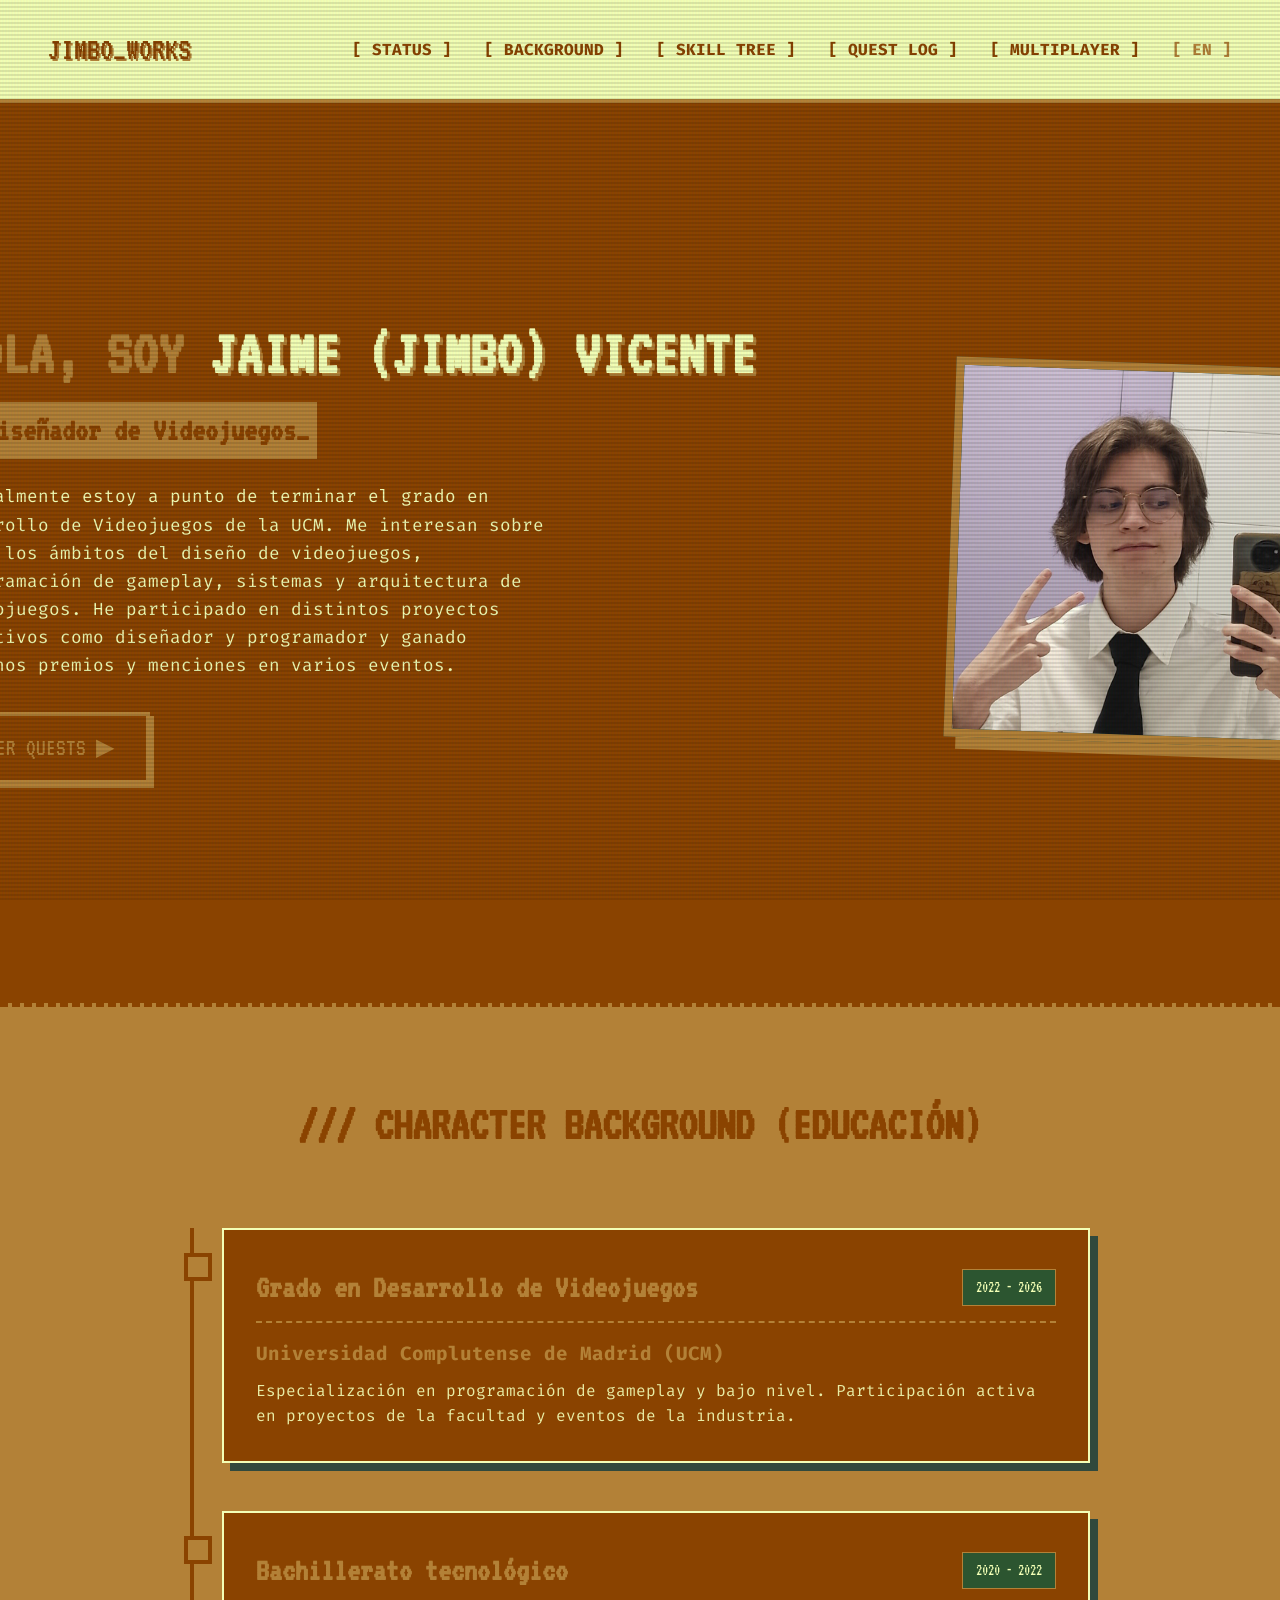
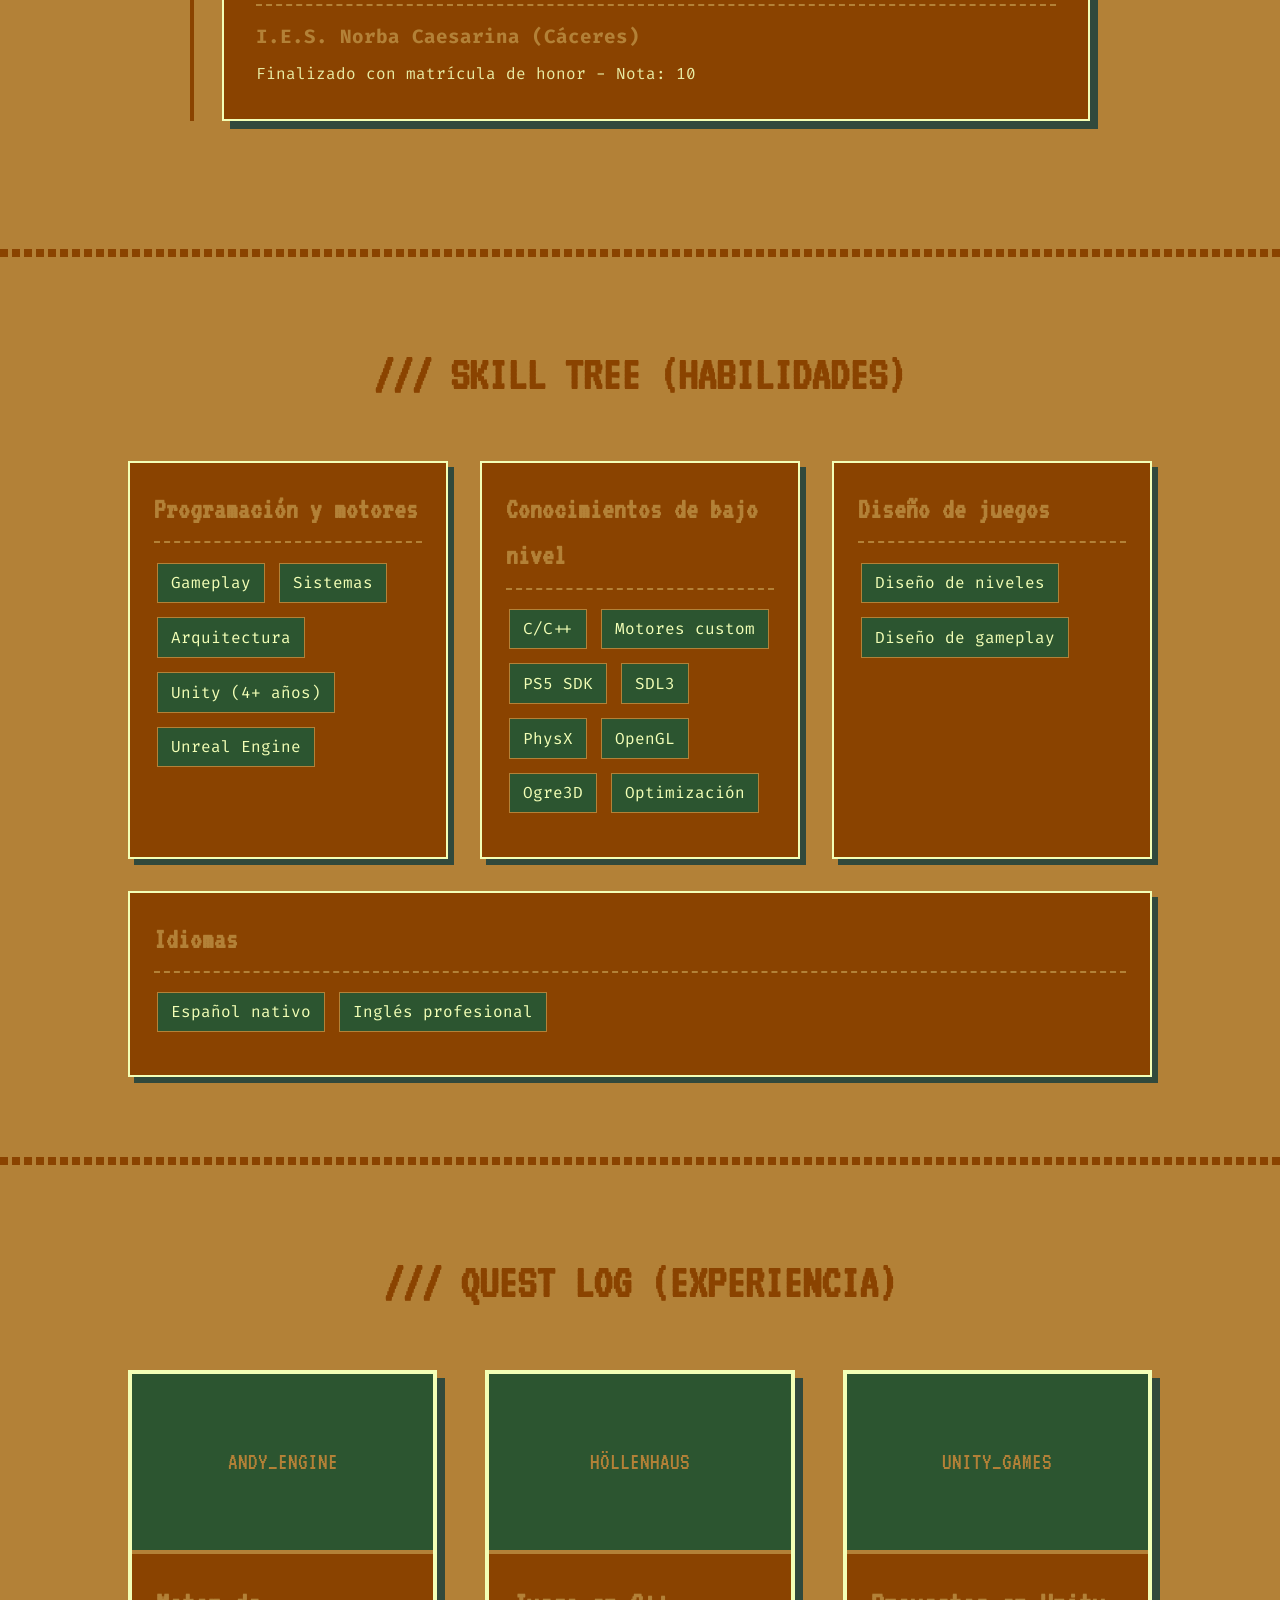
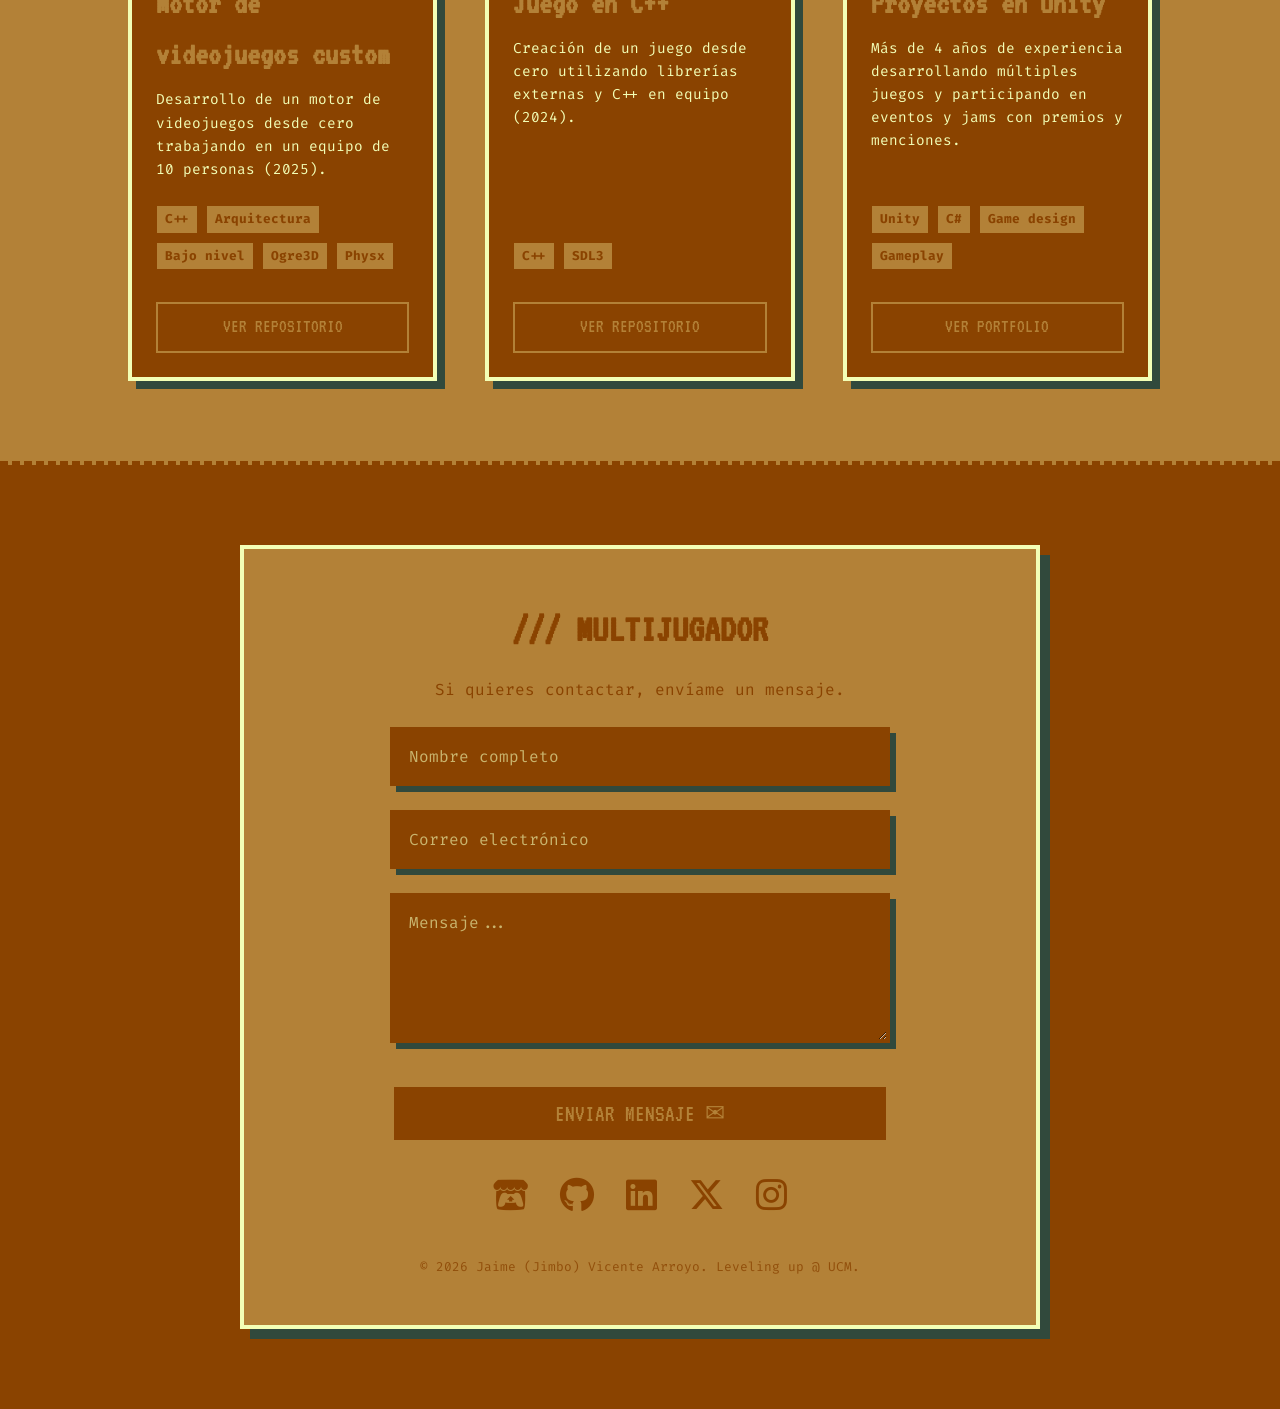
<file: index.html>
<!DOCTYPE html>
<html lang="es">
<head>
    <meta charset="UTF-8">
    <meta name="viewport" content="width=device-width, initial-scale=1.0">
    <title>Jaime (Jimbo) Vicente | Diseñador y Programador de Videojuegos</title>
    <link rel="stylesheet" href="styles/style.css">
    <link rel="stylesheet" href="https://cdnjs.cloudflare.com/ajax/libs/font-awesome/6.5.1/css/all.min.css">
    <link href="https://fonts.googleapis.com/css2?family=Fira+Code:wght@400;700&family=VT323&display=swap" rel="stylesheet">
</head>
<body>
    <div class="scanlines"></div>

    <nav class="game-nav">
        <div class="logo">JIMBO_WORKS</div>
        <ul class="nav-links">
            <li><a href="#about">[ STATUS ]</a></li>
            <li><a href="#education">[ BACKGROUND ]</a></li>
            <li><a href="#skills">[ SKILL TREE ]</a></li>
            <li><a href="#projects">[ QUEST LOG ]</a></li>
            <li><a href="#contact">[ MULTIPLAYER ]</a></li>
            <li><a href="index-en.html" style="color: var(--gold);">[ EN ]</a></li>
        </ul>
    </nav>

    <header class="hero" id="about">
        <div class="hero-content">
            <h1 class="glitch-text">HOLA, SOY <span class="highlight">JAIME (JIMBO) VICENTE</span></h1>
            <h2 class="typewriter-text" id="typewriter"></h2>
            <p>
                Actualmente estoy a punto de terminar el grado en
                Desarollo de Videojuegos de la UCM. Me interesan
                sobre todo los ámbitos del diseño de videojuegos,
                programación de gameplay, sistemas y arquitectura de videojuegos. 
                He participado en distintos proyectos creativos como diseñador y
                programador y ganado algunos premios y menciones en varios eventos.
            </p>
            <a href="#projects" class="btn-primary">VER QUESTS <span>▶</span></a>
        </div>
        <div class="hero-avatar">
            <div class="avatar-placeholder">
                <img src="img/perfil.jpg" alt="Jaime Vicente" style="width: 100%; height: 100%; object-fit: cover;">
            </div>
        </div>
    </header>

    <section id="education" class="education-section hidden">
        <h2 class="section-title">/// CHARACTER BACKGROUND (EDUCACIÓN)</h2>
        
        <div class="education-container">
            <div class="edu-item">
                <div class="edu-card">
                    <div class="edu-header">
                        <h3>Grado en Desarrollo de Videojuegos</h3>
                        <span class="edu-date">2022 - 2026</span>
                    </div>
                    <p class="institution">Universidad Complutense de Madrid (UCM)</p>
                    <p class="edu-desc">Especialización en programación de gameplay y bajo nivel. Participación activa en proyectos de la facultad y eventos de la industria.</p>
                </div>
            </div>

            <div class="edu-item">
                <div class="edu-card">
                    <div class="edu-header">
                        <h3>Bachillerato tecnológico</h3>
                        <span class="edu-date">2020 - 2022</span>
                    </div>
                    <p class="institution">I.E.S. Norba Caesarina (Cáceres)</p>
                    <p class="edu-desc">Finalizado con matrícula de honor - Nota: 10</p>
                </div>
            </div>
        </div>
    </section>

    <section id="skills" class="skills-section">
        <h2 class="section-title">/// SKILL TREE (HABILIDADES)</h2>
        <div class="skills-container hidden">
            <div class="skill-category">
                <h3>Programación y motores</h3>
                <div class="tags">
                    <span class="tag">Gameplay</span>
                    <span class="tag">Sistemas</span>
                    <span class="tag">Arquitectura</span>
                    <span class="tag">Unity (4+ años)</span>
                    <span class="tag">Unreal Engine</span>
                </div>
            </div>
            <div class="skill-category">
                <h3>Conocimientos de bajo nivel</h3>
                <div class="tags">
                    <span class="tag">C/C++</span>
                    <span class="tag">Motores custom</span>
                    <span class="tag">PS5 SDK</span>
                    <span class="tag">SDL3</span>
                    <span class="tag">PhysX</span>
                    <span class="tag">OpenGL</span>
                    <span class="tag">Ogre3D</span>
                    <span class="tag">Optimización</span>
                </div>
            </div>
            <div class="skill-category">
                <h3>Diseño de juegos</h3>
                <div class="tags">
                    <span class="tag">Diseño de niveles</span>
                    <span class="tag">Diseño de gameplay</span>
                </div>
            </div>
            <div class="skill-category">
                <h3>Idiomas</h3>
                <div class="tags">
                    <span class="tag">Español nativo</span>
                    <span class="tag">Inglés profesional</span>
                </div>
            </div>
        </div>
    </section>

    <section id="projects" class="quests-section">
        <h2 class="section-title">/// QUEST LOG (EXPERIENCIA)</h2>
        <div class="grid-container">
            
            <article class="project-card hidden">
                <div class="card-image">ANDY_ENGINE</div>
                <div class="card-info">
                    <h3>Motor de videojuegos custom</h3>
                    <p>Desarrollo de un motor de videojuegos desde cero trabajando en un equipo de 10 personas (2025).</p>
                    <div class="tags">
                        <span class="tag">C++</span>
                        <span class="tag">Arquitectura</span>
                        <span class="tag">Bajo nivel</span>
                        <span class="tag">Ogre3D</span>
                        <span class="tag">Physx</span>
                    </div>
                    <a href="https://github.com" class="btn-secondary" target="_blank" rel="noopener noreferrer">VER REPOSITORIO</a>
                </div>
            </article>

            <article class="project-card hidden">
                <div class="card-image">HÖLLENHAUS</div>
                <div class="card-info">
                    <h3>Juego en C++</h3>
                    <p>Creación de un juego desde cero utilizando librerías externas y C++ en equipo (2024).</p>
                    <div class="tags">
                        <span class="tag">C++</span>
                        <span class="tag">SDL3</span>
                    </div>
                    <a href="https://github.com/UCM-FDI-DISIA/LoreIpsum" class="btn-secondary" target="_blank" rel="noopener noreferrer">VER REPOSITORIO</a>
                </div>
            </article>

            <article class="project-card hidden">
                <div class="card-image">UNITY_GAMES</div>
                <div class="card-info">
                    <h3>Proyectos en Unity</h3>
                    <p>Más de 4 años de experiencia desarrollando múltiples juegos y participando en eventos y jams con premios y menciones.</p>
                    <div class="tags">
                        <span class="tag">Unity</span>
                        <span class="tag">C#</span>
                        <span class="tag">Game design</span>
                        <span class="tag">Gameplay</span>
                    </div>
                    <a href="https://itsjimbo.itch.io" class="btn-secondary" target="_blank" rel="noopener noreferrer">VER PORTFOLIO</a>
                </div>
            </article>

        </div>
    </section>

    <footer id="contact" class="footer-section">
        <div class="footer-box">
            <h2>/// MULTIJUGADOR</h2>
            <p>Si quieres contactar, envíame un mensaje.</p>
            <form id="my-form" action="https://formspree.io/f/mlgagaqd" method="POST" class="contact-form">
                <input type="text" name="name" placeholder="Nombre completo" required>
                <input type="email" name="email" placeholder="Correo electrónico" required>
                <textarea name="message" placeholder="Mensaje..." required></textarea>
                <button type="submit" class="btn-primary">ENVIAR MENSAJE ✉</button>
            </form>
            <div id="status" class="status-msg"></div>
            <div class="social-links">
                <a href="https://itsjimbo.itch.io" target="_blank" rel="noopener noreferrer" title="Itch.io">
                    <i class="fa-brands fa-itch-io"></i>
                </a>
                <a href="https://github.com/itsJ1mbo" target="_blank" rel="noopener noreferrer" title="GitHub">
                    <i class="fa-brands fa-github"></i>
                </a>
                <a href="https://linkedin.com/in/jaime-vicente-arroyo" target="_blank" rel="noopener noreferrer" title="LinkedIn">
                    <i class="fa-brands fa-linkedin"></i>
                </a>
                <a href="https://twitter.com/jimbi04" target="_blank" rel="noopener noreferrer" title="Twitter">
                    <i class="fa-brands fa-x-twitter"></i>
                </a>
                <a href="https://www.instagram.com/j1mbooooo" target="_blank" rel="noopener noreferrer" title="Instagram">
                    <i class="fa-brands fa-instagram"></i>
                </a>
            </div>
            <p class="copyright">© 2026 Jaime (Jimbo) Vicente Arroyo. Leveling up @ UCM.</p>
        </div>
    </footer>

    <script src="styles/main.js"></script>
</body>
</html>
</file>
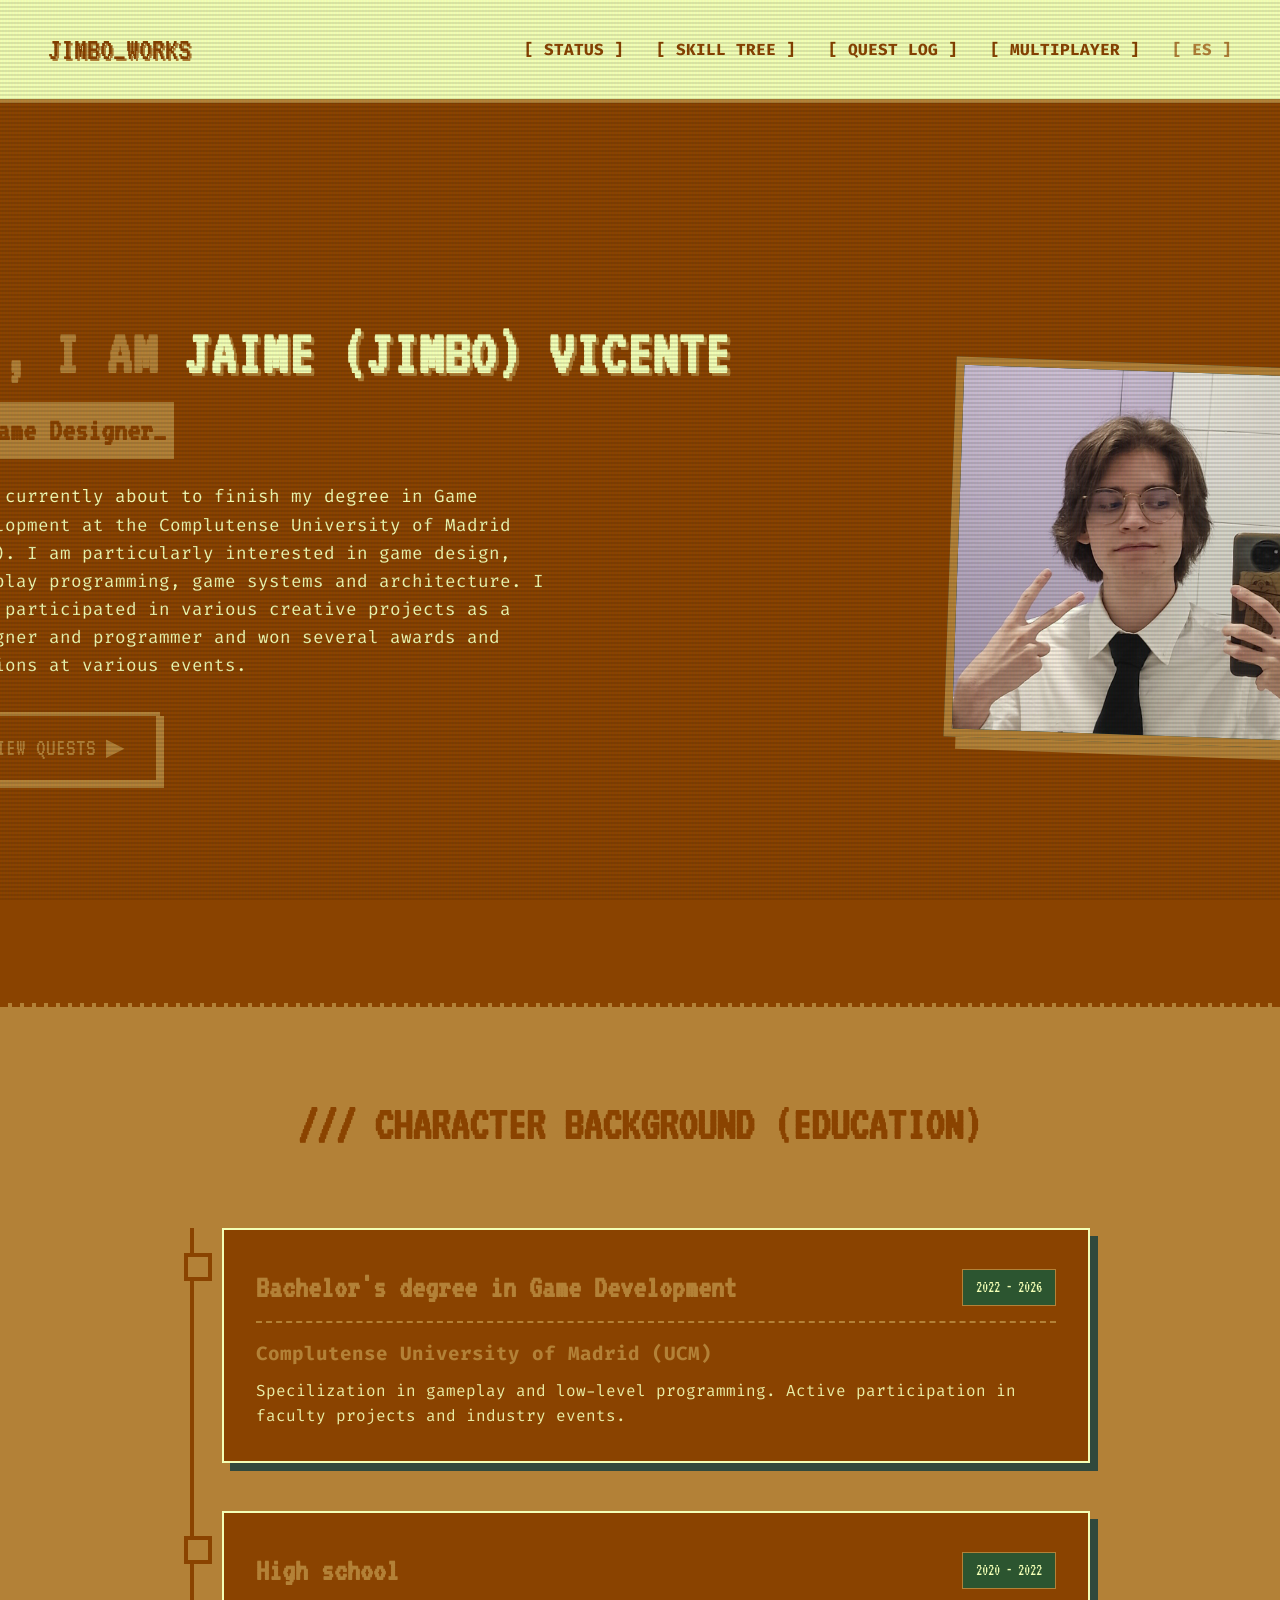
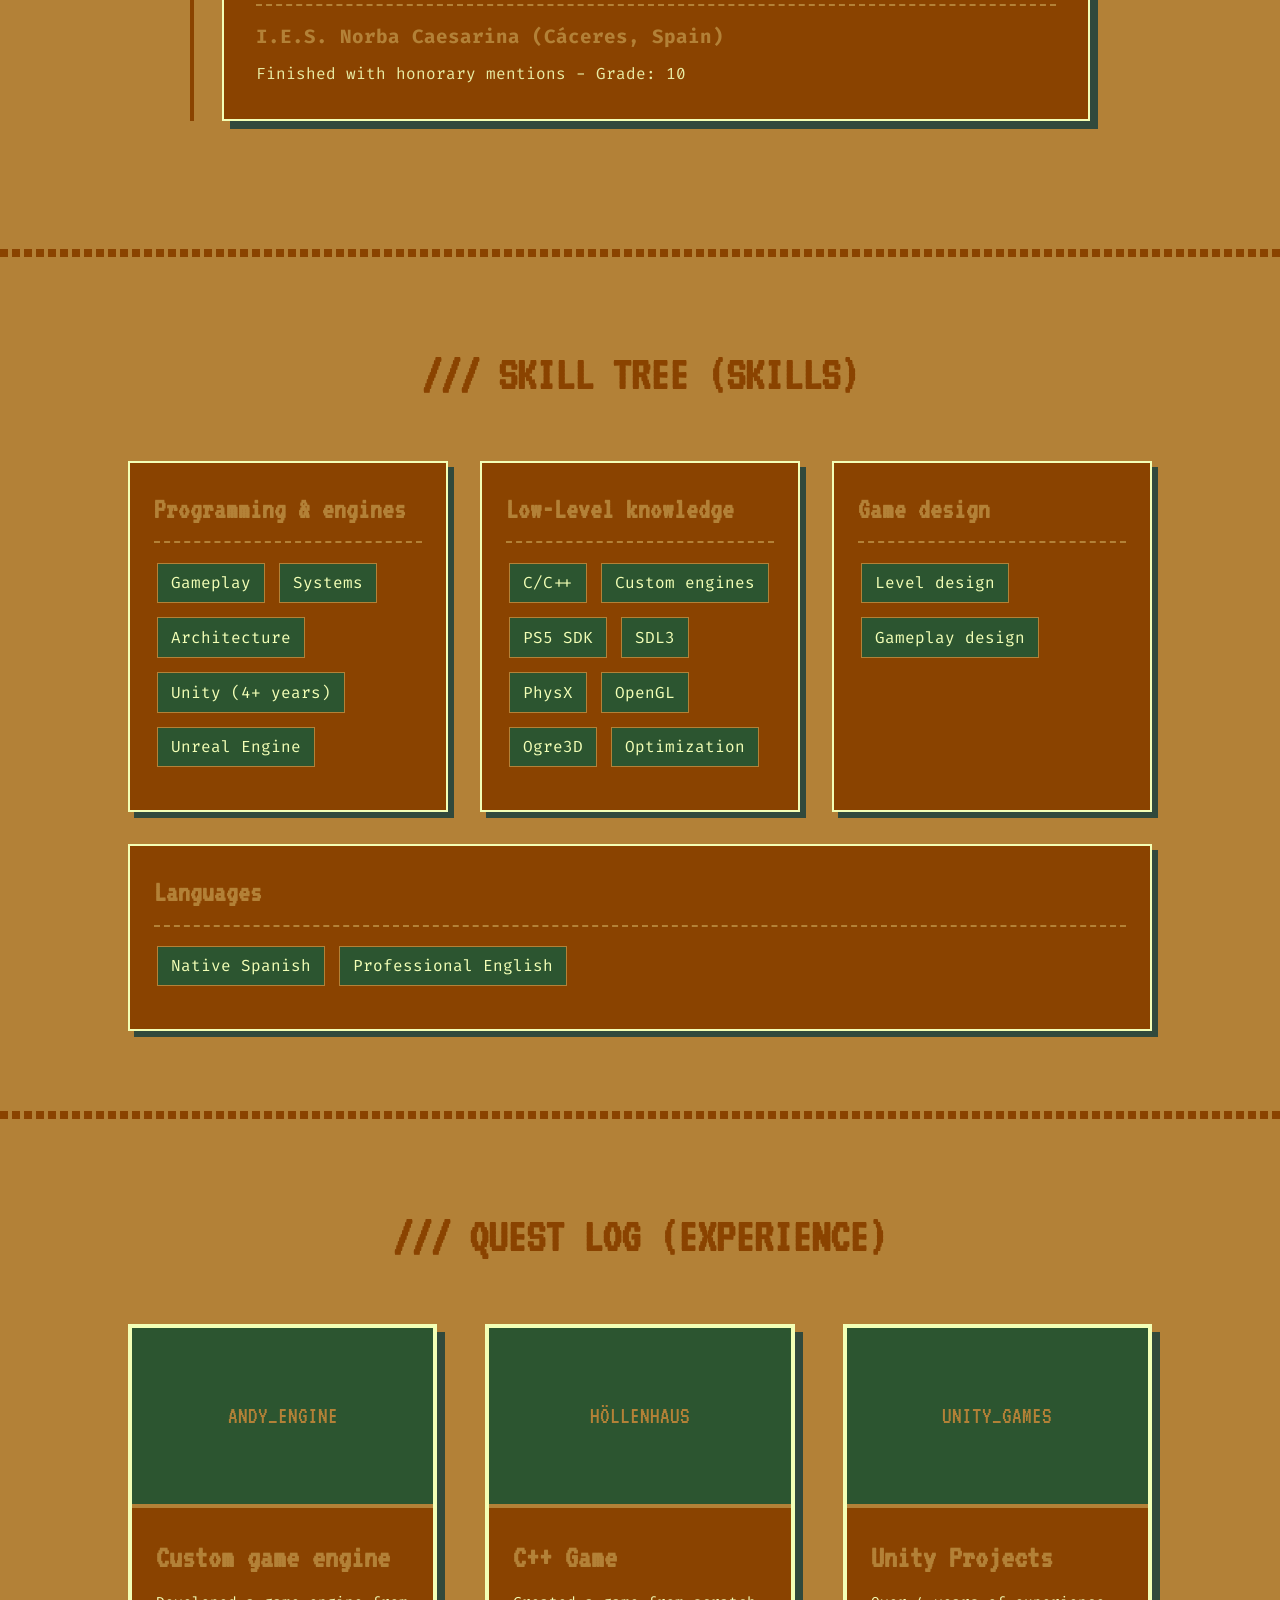
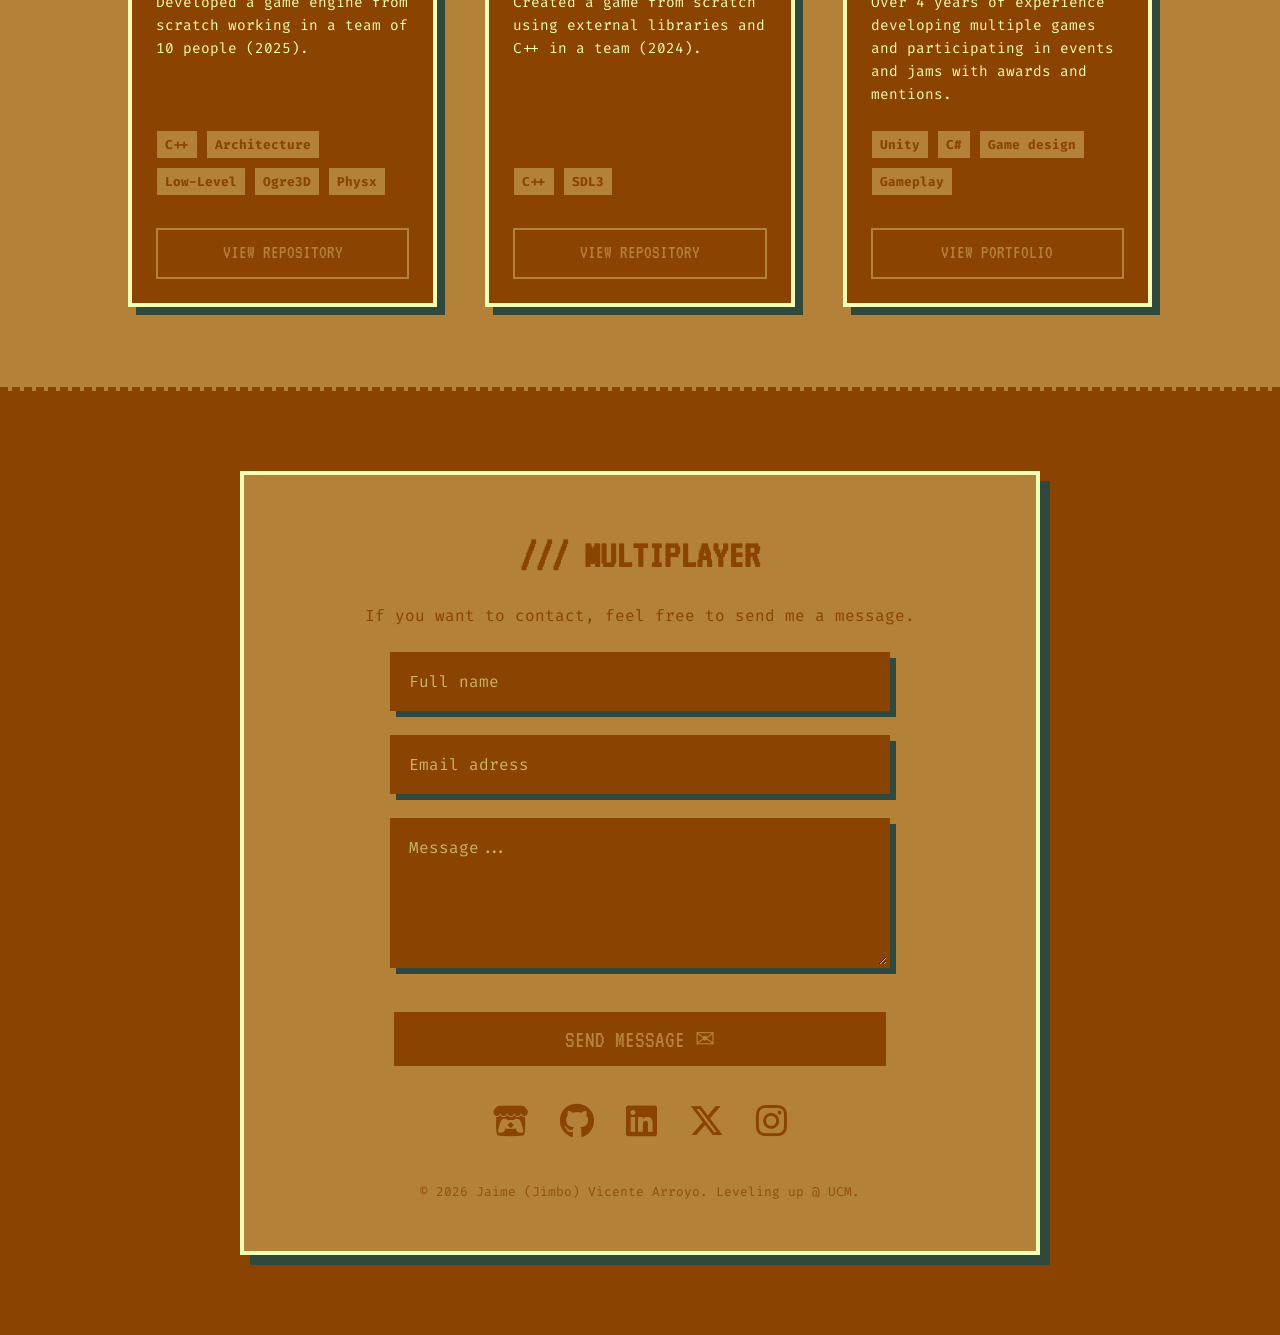
<file: index-en.html>
<!DOCTYPE html>
<html lang="en">
<head>
    <meta charset="UTF-8">
    <meta name="viewport" content="width=device-width, initial-scale=1.0">
    <title>Jaime (Jimbo) Vicente | Game Designer and Programmer</title>
    <link rel="stylesheet" href="styles/style.css">
    <link rel="stylesheet" href="https://cdnjs.cloudflare.com/ajax/libs/font-awesome/6.5.1/css/all.min.css">
    <link href="https://fonts.googleapis.com/css2?family=Fira+Code:wght@400;700&family=VT323&display=swap" rel="stylesheet">
</head>
<body>
    <div class="scanlines"></div>

    <nav class="game-nav">
        <div class="logo">JIMBO_WORKS</div>
        <ul class="nav-links">
            <li><a href="#about">[ STATUS ]</a></li>
            <li><a href="#skills">[ SKILL TREE ]</a></li>
            <li><a href="#projects">[ QUEST LOG ]</a></li>
            <li><a href="#contact">[ MULTIPLAYER ]</a></li>
            <li><a href="index.html" style="color: var(--gold);">[ ES ]</a></li>
        </ul>
    </nav>

    <header class="hero" id="about">
        <div class="hero-content">
            <h1 class="glitch-text">HI, I AM <span class="highlight">JAIME (JIMBO) VICENTE</span></h1>
            <h2 class="typewriter-text" id="typewriter"></h2>
            <p>I am currently about to finish my degree in Game Development at the Complutense University of Madrid (UCM). I am particularly interested in game design, gameplay programming, game systems and architecture. I have participated in various creative projects as a designer and programmer and won several awards and mentions at various events.</p>
            <a href="#projects" class="btn-primary">VIEW QUESTS <span>▶</span></a>
        </div>
        <div class="hero-avatar">
            <div class="avatar-placeholder">
                <img src="img/perfil.jpg" alt="Jaime Vicente" style="width: 100%; height: 100%; object-fit: cover;">
            </div>
        </div>
    </header>

    <section id="education" class="education-section hidden">
        <h2 class="section-title">/// CHARACTER BACKGROUND (EDUCATION)</h2>
        
        <div class="education-container">
            <div class="edu-item">
                <div class="edu-card">
                    <div class="edu-header">
                        <h3>Bachelor's degree in Game Development</h3>
                        <span class="edu-date">2022 - 2026</span>
                    </div>
                    <p class="institution">Complutense University of Madrid (UCM)</p>
                    <p class="edu-desc">Specilization in gameplay and low-level programming. Active participation in faculty projects and industry events.</p>
                </div>
            </div>

            <div class="edu-item">
                <div class="edu-card">
                    <div class="edu-header">
                        <h3>High school</h3>
                        <span class="edu-date">2020 - 2022</span>
                    </div>
                    <p class="institution">I.E.S. Norba Caesarina (Cáceres, Spain)</p>
                    <p class="edu-desc">Finished with honorary mentions - Grade: 10</p>
                </div>
            </div>
        </div>
    </section>

    <section id="skills" class="skills-section">
        <h2 class="section-title">/// SKILL TREE (SKILLS)</h2>
        <div class="skills-container hidden">
            <div class="skill-category">
                <h3>Programming & engines</h3>
                <div class="tags">
                    <span class="tag">Gameplay</span>
                    <span class="tag">Systems</span>
                    <span class="tag">Architecture</span>
                    <span class="tag">Unity (4+ years)</span>
                    <span class="tag">Unreal Engine</span>
                </div>
            </div>
            <div class="skill-category">
                <h3>Low-Level knowledge</h3>
                <div class="tags">
                    <span class="tag">C/C++</span>
                    <span class="tag">Custom engines</span>
                    <span class="tag">PS5 SDK</span>
                    <span class="tag">SDL3</span>
                    <span class="tag">PhysX</span>
                    <span class="tag">OpenGL</span>
                    <span class="tag">Ogre3D</span>
                    <span class="tag">Optimization</span>
                </div>
            </div>
            <div class="skill-category">
                <h3>Game design</h3>
                <div class="tags">
                    <span class="tag">Level design</span>
                    <span class="tag">Gameplay design</span>
                </div>
            </div>
            <div class="skill-category">
                <h3>Languages</h3>
                <div class="tags">
                    <span class="tag">Native Spanish</span>
                    <span class="tag">Professional English</span>
                </div>
            </div>
        </div>
    </section>

    <section id="projects" class="quests-section">
        <h2 class="section-title">/// QUEST LOG (EXPERIENCE)</h2>
        <div class="grid-container">
            
            <article class="project-card hidden">
                <div class="card-image">ANDY_ENGINE</div>
                <div class="card-info">
                    <h3>Custom game engine</h3>
                    <p>Developed a game engine from scratch working in a team of 10 people (2025).</p>
                    <div class="tags">
                        <span class="tag">C++</span>
                        <span class="tag">Architecture</span>
                        <span class="tag">Low-Level</span>
                        <span class="tag">Ogre3D</span>
                        <span class="tag">Physx</span>
                    </div>
                    <a href="https://github.com" class="btn-secondary" target="_blank" rel="noopener noreferrer">VIEW REPOSITORY</a>
                </div>
            </article>

            <article class="project-card hidden">
                <div class="card-image">HÖLLENHAUS</div>
                <div class="card-info">
                    <h3>C++ Game</h3>
                    <p>Created a game from scratch using external libraries and C++ in a team (2024).</p>
                    <div class="tags">
                        <span class="tag">C++</span>
                        <span class="tag">SDL3</span>
                    </div>
                    <a href="https://itch.io" class="btn-secondary" target="_blank" rel="noopener noreferrer">VIEW REPOSITORY</a>
                </div>
            </article>

            <article class="project-card hidden">
                <div class="card-image">UNITY_GAMES</div>
                <div class="card-info">
                    <h3>Unity Projects</h3>
                    <p>Over 4 years of experience developing multiple games and participating in events and jams with awards and mentions.</p>
                    <div class="tags">
                        <span class="tag">Unity</span>
                        <span class="tag">C#</span>
                        <span class="tag">Game design</span>
                        <span class="tag">Gameplay</span>
                    </div>
                    <a href="https://itsjimbo.itch.io" class="btn-secondary" target="_blank" rel="noopener noreferrer">VIEW PORTFOLIO</a>
                </div>
            </article>

        </div>
    </section>

    <footer id="contact" class="footer-section">
        <div class="footer-box">
            <h2>/// MULTIPLAYER</h2>
            <p>If you want to contact, feel free to send me a message.</p>
            <form id="my-form" action="https://formspree.io/f/mlgagaqd" method="POST" class="contact-form">
                <input type="text" name="name" placeholder="Full name" required>
                <input type="email" name="email" placeholder="Email adress" required>
                <textarea name="message" placeholder="Message..." required></textarea>
                <button type="submit" class="btn-primary">SEND MESSAGE ✉</button>
            </form>
            <div id="status" class="status-msg"></div>
            <div class="social-links">
                <a href="https://itsjimbo.itch.io" target="_blank" rel="noopener noreferrer" title="Itch.io">
                    <i class="fa-brands fa-itch-io"></i>
                </a>
                <a href="https://github.com/itsJ1mbo" target="_blank" rel="noopener noreferrer" title="GitHub">
                    <i class="fa-brands fa-github"></i>
                </a>
                <a href="https://linkedin.com/in/jaime-vicente-arroyo" target="_blank" rel="noopener noreferrer" title="LinkedIn">
                    <i class="fa-brands fa-linkedin"></i>
                </a>
                <a href="https://twitter.com/jimbi04" target="_blank" rel="noopener noreferrer" title="Twitter">
                    <i class="fa-brands fa-x-twitter"></i>
                </a>
                <a href="https://www.instagram.com/j1mbooooo" target="_blank" rel="noopener noreferrer" title="Instagram">
                    <i class="fa-brands fa-instagram"></i>
                </a>
            </div>
            <p class="copyright">© 2026 Jaime (Jimbo) Vicente Arroyo. Leveling up @ UCM.</p>
        </div>
    </footer>

    <script src="styles/main.js"></script>
</body>
</html>
</file>
<file: styles/style.css>
/* PALETA DE COLORES Y VARIABLES */
:root {
    --gold: #b38137;
    --brown-dark: #8A4300;
    --cream: #f3ffb6;
    --green-mid: #2c5530;
    --green-dark: #31493c;
    
    --font-heading: 'VT323', monospace;
    --font-text: 'Fira Code', monospace;
}

/* RESET Y BASE */
* {
    margin: 0;
    padding: 0;
    box-sizing: border-box;
}

body {
    background-color: var(--brown-dark);
    color: var(--cream);
    font-family: var(--font-text);
    line-height: 1.6;
    overflow-x: hidden;
}

/* Efecto TV antigua */
.scanlines {
    position: fixed;
    top: 0; left: 0; width: 100vw; height: 100vh;
    background: linear-gradient(rgba(18, 16, 16, 0) 50%, rgba(0, 0, 0, 0.1) 50%), 
                linear-gradient(90deg, rgba(255, 0, 0, 0.03), rgba(0, 255, 0, 0.01), rgba(0, 0, 255, 0.03));
    background-size: 100% 4px, 3px 100%;
    z-index: 9999;
    pointer-events: none;
}

/* NAVEGACIÓN */
.game-nav {
    display: flex;
    justify-content: space-between;
    align-items: center;
    padding: 1.5rem 3rem;
    background-color: var(--cream);
    border-bottom: 4px solid var(--gold);
    position: sticky;
    top: 0;
    z-index: 100;
}

.logo {
    font-family: var(--font-heading);
    font-size: 2rem;
    color: var(--brown-dark);
    text-shadow: 2px 2px 0px var(--gold);
}

.nav-links {
    list-style: none;
    display: flex;
    gap: 2rem;
}

.nav-links a {
    color: var(--brown-dark);
    text-decoration: none;
    font-weight: bold;
    transition: color 0.3s ease;
}

.nav-links a:hover {
    color: var(--gold);
}

/* SECCIONES GENERALES */
.education-section,
.skills-section,
.quests-section {
    padding: 5rem 10%;
    background-color: var(--gold);
    border-top: 4px dashed var(--brown-dark);
    border-bottom: 4px dashed var(--brown-dark);
}

.section-title {
    font-family: var(--font-heading);
    font-size: 3rem;
    color: var(--brown-dark);
    margin-bottom: 3rem;
    text-align: center;
}

/* Excepcion especifica de margen para la seccion de educacion */
.education-section .section-title {
    margin-bottom: 4rem;
}

/* HERO SECTION */
.hero {
    display: flex;
    align-items: center;
    justify-content: center; 
    min-height: 100vh; 
    padding: 4rem 10%;
    gap: 25rem;
}

.hero-content {
    flex: 1 1 550px;
    max-width: 600px;
}

.glitch-text {
    font-family: var(--font-heading);
    font-size: 4rem;
    line-height: 1;
    margin-bottom: 1rem;
    color: var(--gold);
    white-space: nowrap;
}

.highlight {
    color: var(--cream);
    text-shadow: 3px 3px 0px var(--gold);
}

.typewriter-text {
    font-family: var(--font-heading);
    font-size: 2rem;
    color: var(--brown-dark);
    background-color: var(--gold);
    display: inline-block;
    padding: 0.2rem 0.5rem;
    margin-bottom: 1.5rem;
}

.hero p {
    font-size: 1.1rem;
    margin-bottom: 2rem;
}

/* Foto de Perfil */
.avatar-placeholder {
    width: 380px;
    height: 380px;
    background-color: var(--green-dark);
    border: 8px solid var(--gold);
    display: flex;
    align-items: center;
    justify-content: center;
    box-shadow: 12px 12px 0px var(--gold);
    transform: rotate(2deg);
    transition: transform 0.3s ease, box-shadow 0.3s ease;
    flex-shrink: 0;
    overflow: hidden; 
}

.avatar-placeholder:hover {
    transform: rotate(0deg) scale(1.02);
}

.avatar-placeholder img {
    width: 100%;
    height: 100%;
    object-fit: cover;
}

/* BOTONES */
.btn-primary, .btn-secondary {
    display: inline-block;
    font-family: var(--font-heading);
    text-decoration: none;
    text-align: center;
    cursor: pointer;
    transition: all 0.2s ease;
}

.btn-primary {
    padding: 0.8rem 2rem;
    font-size: 1.5rem;
    background-color: var(--brown-dark);
    color: var(--gold);
    border: 4px solid var(--gold);
    box-shadow: 4px 4px 0px var(--gold);
}

.hero .btn-primary:hover {
    background-color: var(--gold);
    color: var(--brown-dark);
    transform: translateY(-4px); 
}

.footer-box .btn-primary:hover {
    background-color: var(--gold);
    color: var(--brown-dark);
    transform: translateY(-4px);
    border-color: var(--brown-dark); 
    box-shadow: 8px 8px 0px var(--brown-dark);
}

.btn-secondary {
    background-color: var(--brown-dark);
    color: var(--gold);
    border: 2px solid var(--gold);
    font-size: 1.2rem;
    padding: 0.5rem 1rem;
    margin-top: 1rem;
}

.btn-secondary:hover {
    background-color: var(--gold);
    color: var(--brown-dark);
}

/* SECCION EDUCACION */
.education-container {
    max-width: 900px;
    margin: 0 auto;
    position: relative;
    padding-left: 2rem;
}

/* Linea de tiempo */
.education-container::before {
    content: '';
    position: absolute;
    left: 0;
    top: 0;
    width: 4px;
    height: 100%;
    background-color: var(--brown-dark);
}

.edu-item {
    position: relative;
    margin-bottom: 3rem;
}

/* Punto del Timeline */
.edu-item::before {
    content: '';
    position: absolute;
    left: -38px;
    top: 25px;
    width: 20px;
    height: 20px;
    background-color: var(--gold);
    border: 4px solid var(--brown-dark);
    z-index: 2;
}

.edu-card {
    background-color: var(--brown-dark);
    border: 2px solid var(--cream);
    padding: 2rem;
    box-shadow: 8px 8px 0px var(--green-dark);
    color: var(--cream);
}

.edu-header {
    display: flex;
    justify-content: space-between;
    align-items: center;
    flex-wrap: wrap;
    margin-bottom: 1rem;
    border-bottom: 2px dashed var(--gold);
    padding-bottom: 0.5rem;
}

.edu-header h3 {
    font-family: var(--font-heading);
    font-size: 2rem;
    color: var(--gold);
}

.edu-date {
    font-family: var(--font-heading);
    background-color: var(--green-mid);
    color: var(--cream);
    padding: 0.3rem 0.8rem;
    border: 1px solid var(--gold);
}

.institution {
    font-weight: bold;
    color: var(--gold);
    margin-bottom: 0.5rem;
    font-size: 1.2rem;
}

.edu-desc {
    font-size: 1rem;
    opacity: 0.9;
}

/* SECCION SKILL TREE */
.skills-container {
    display: flex;
    flex-wrap: wrap;
    gap: 2rem;
    justify-content: center;
    max-width: 1300px;
    margin: 0 auto;
}

.skill-category {
    background-color: var(--brown-dark);
    border: 2px solid var(--cream);
    padding: 1.5rem;
    flex: 1 1 300px;
    box-shadow: 6px 6px 0px var(--green-dark);
}

.skill-category h3 {
    font-family: var(--font-heading);
    font-size: 1.8rem;
    color: var(--gold);
    margin-bottom: 1rem;
    border-bottom: 2px dashed var(--gold);
    padding-bottom: 0.5rem;
}

.skill-category .tag {
    font-size: 1rem;
    padding: 0.4rem 0.8rem;
    background-color: var(--green-mid);
    color: var(--cream);
    border: 1px solid var(--gold);
    display: inline-block;
    margin: 0.2rem;
}

/* SECCION QUEST LOG */
.grid-container {
    display: grid;
    grid-template-columns: repeat(auto-fit, minmax(280px, 1fr));
    gap: 3rem;
}

.project-card {
    background-color: var(--brown-dark);
    border: 4px solid var(--cream);
    display: flex;
    flex-direction: column;
    box-shadow: 8px 8px 0px var(--green-dark);
    transition: transform 0.3s ease, box-shadow 0.3s ease;
}

.project-card:hover {
    transform: translateY(-10px);
}

.card-image {
    height: 180px;
    background-color: var(--green-mid);
    border-bottom: 4px solid var(--gold);
    display: flex;
    align-items: center;
    justify-content: center;
    font-family: var(--font-heading);
    font-size: 1.5rem;
    color: var(--gold);
    text-transform: uppercase;
}

.card-info {
    padding: 1.5rem;
    flex-grow: 1;
    display: flex;
    flex-direction: column;
}

.card-info h3 {
    font-family: var(--font-heading);
    font-size: 2rem;
    color: var(--gold);
    margin-bottom: 0.5rem;
}

.card-info p {
    color: var(--cream);
    font-size: 0.9rem;
    margin-bottom: 1.5rem;
}

.tags {
    margin-top: auto;
    margin-bottom: 1rem;
    display: flex;
    flex-wrap: wrap;
    gap: 0.5rem;
}

.card-info .tag {
    background-color: var(--gold);
    color: var(--brown-dark);
    padding: 0.2rem 0.5rem;
    font-size: 0.8rem;
    font-weight: bold;
    border: 1px solid var(--brown-dark);
}

/* FOOTER Y FORMULARIO */
.footer-section {
    padding: 5rem 10%;
    text-align: center;
    background-color: var(--brown-dark);
}

.footer-box {
    background-color: var(--gold);
    color: var(--brown-dark);
    border: 4px solid var(--cream);
    padding: 3rem;
    max-width: 800px;
    margin: 0 auto;
    box-shadow: 10px 10px 0px var(--green-dark);
    display: flex;
    flex-direction: column;
    align-items: center;
}

.footer-box h2 {
    font-family: var(--font-heading);
    font-size: 2.5rem;
    margin-bottom: 1rem;
}

.footer-box .btn-primary {
    margin: 2.5rem 0;
    min-width: 250px;
}

.contact-form {
    display: flex;
    flex-direction: column;
    gap: 1.5rem;
    width: 100%;
    max-width: 500px;
    margin: 1.5rem 0;
}

.contact-form input,
.contact-form textarea {
    font-family: var(--font-text);
    font-size: 1rem;
    background-color: var(--brown-dark);
    color: var(--cream);
    border: 3px solid var(--brown-dark);
    padding: 1rem;
    outline: none;
    box-shadow: 6px 6px 0px var(--green-dark); 
    transition: all 0.2s ease;
}

.contact-form input::placeholder,
.contact-form textarea::placeholder {
    color: var(--cream);
    opacity: 0.6;
}

.contact-form input:focus,
.contact-form textarea:focus {
    border-color: var(--cream);
    box-shadow: 8px 8px 0px var(--green-dark); 
    transform: translate(-2px, -2px); 
}

.contact-form textarea {
    min-height: 150px;
    resize: vertical; 
}

.contact-form .btn-primary {
    margin: 1rem 0 0 0; 
    width: 100%;
    font-size: 1.5rem;
}

/* Mensajes de Estado AJAX */
.status-msg {
    margin-top: 1rem;
    margin-bottom: 2rem;
    padding: 1rem;
    font-family: var(--font-heading);
    font-size: 1.2rem;
    display: none;
    text-align: center;
    border: 3px solid;
}

.status-msg.success {
    display: block;
    background-color: var(--green-mid);
    color: var(--cream);
    border-color: var(--green-dark);
    box-shadow: 4px 4px 0px var(--green-dark);
}

.status-msg.error {
    display: block;
    background-color: #8a0000;
    color: white;
    border-color: #31493c;
}

/* Iconos */
.social-links {
    margin-bottom: 2rem;
    display: flex;
    justify-content: center;
    gap: 2rem;
}

.social-links a {
    color: var(--brown-dark);
    text-decoration: none;
    font-size: 2.2rem;
    transition: transform 0.2s ease, color 0.2s ease;
}

.social-links a:hover {
    color: var(--green-dark);
    transform: scale(1.15) translateY(-3px);
}

.copyright {
    font-size: 0.8rem;
    opacity: 0.8;
}

/* ANIMACIONES JS */
.hidden { opacity: 0; transform: translateY(30px); transition: all 0.6s ease-out; }
.show { opacity: 1; transform: translateY(0); }

/* DISENIO RESPONSIVO */
@media (max-width: 1024px) {
    .hero { gap: 4rem; }
}

@media (max-width: 900px) {
    .game-nav {
        flex-direction: column;
        gap: 1.5rem;
        padding: 1.5rem;
    }
    
    .nav-links {
        flex-wrap: wrap;
        justify-content: center;
        gap: 1rem;
    }
    
    .hero {
        flex-direction: column;
        text-align: center;
        gap: 3rem;
        padding: 4rem 5%;
    }
    
    .hero-content {
        flex: 1 1 auto;
        width: 100%;
    }
    
    .glitch-text {
        white-space: normal; 
        font-size: 3rem;
    }
    
    .avatar-placeholder {
        width: 300px;
        height: 300px;
        margin: 0 auto;
    }
    
    /* Agrupado el padding responsivo */
    .education-section, 
    .skills-section, 
    .quests-section, 
    .footer-section {
        padding: 4rem 5%;
    }
}

@media (max-width: 600px) {
    .glitch-text { font-size: 2.2rem; }
    .typewriter-text { font-size: 1.3rem; }
    .hero p { font-size: 1rem; }
    
    .avatar-placeholder {
        width: 220px;
        height: 220px;
    }

    .btn-primary {
        font-size: 1.2rem;
        padding: 0.8rem 1.5rem;
        width: 100%;
    }

    /* Titulos generales adaptables */
    .section-title {
        font-size: 2rem;
    }

    .grid-container {
        grid-template-columns: 1fr;
    }

    .footer-box { padding: 2rem 1.5rem; }
    .footer-box h2 { font-size: 2rem; }
    
    .social-links {
        flex-direction: column; 
        gap: 1.5rem;
        align-items: center;
    }
}
</file>
